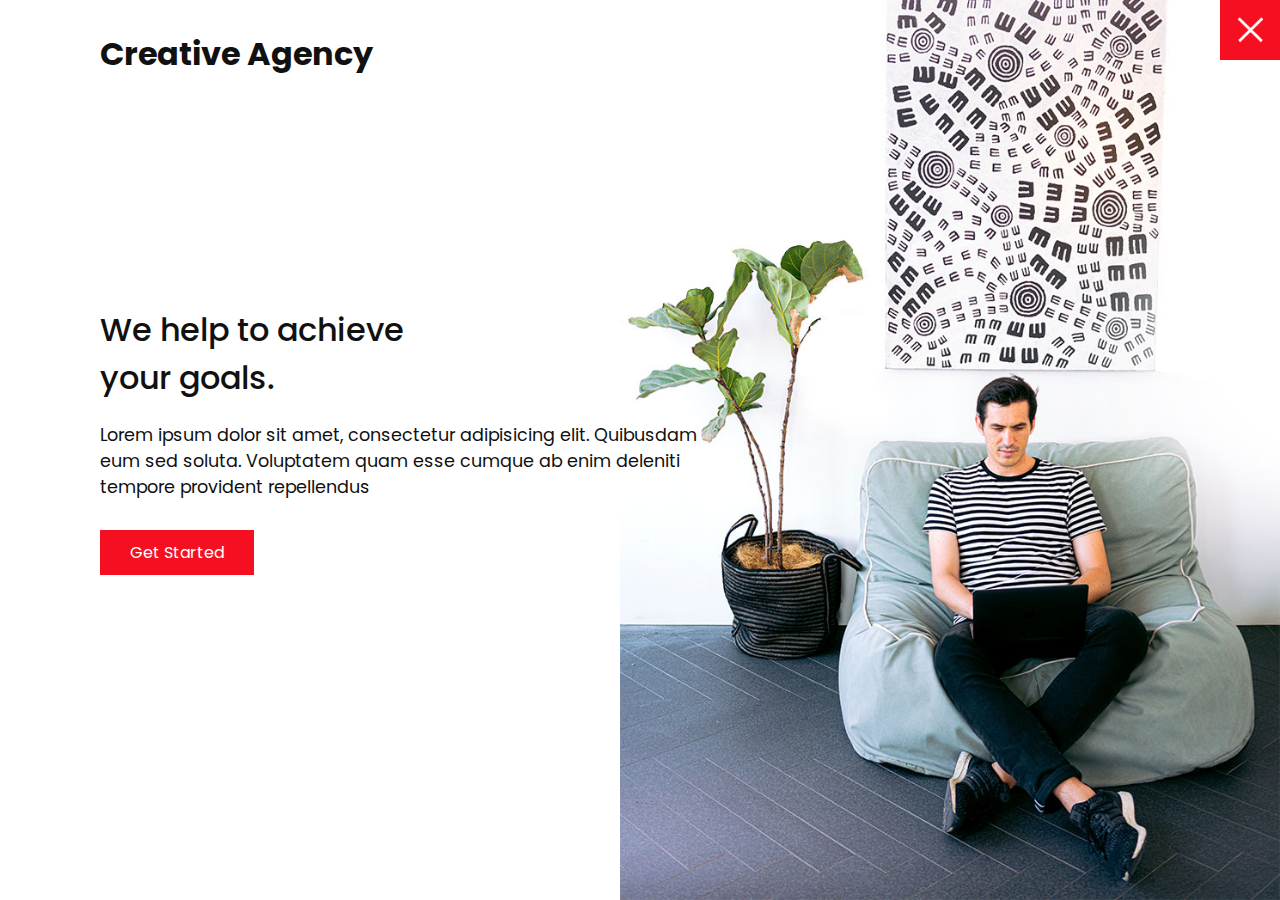
<file: index.html>
<!DOCTYPE html>
<html lang="en">
<head>
  <meta charset="UTF-8">
  <meta http-equiv="X-UA-Compatible" content="IE=edge">
  <meta name="viewport" content="width=device-width, initial-scale=1.0">
  <link rel="stylesheet" href="css/style.css">
  <title>Creative Agency</title>
</head>
<body>
<header>
  <div class="logo">Creative Agency</div>
  <div class="toggle active"></div>
  <div class="navigation">
    <ul>
      <li><a href="index.html">Home</a></li>
      <li><a href="services.html">Services</a></li>
      <li><a href="work.html">Work</a></li>
      <li><a href="contact.html">Contact</a></li>
    </ul>
    <div class="social-bar">
      <ul>
        <li>
          <a href="http://facebook.com">
            <img src="images/facebook.png" target="_blank" alt="">
          </a>
        </li>
        <li>
          <a href="http://twitter.com">
            <img src="images/twitter.png" target="_blank" alt="">
          </a>
        </li>
        <li>
          <a href="http://instagram.com">
            <img src="images/instagram.png" target="_blank" alt="">
          </a>
        </li>
      </ul>
      <a href="mailto:you@mail.com" class="email-icon">
        <img src="images/email.png" alt="">
      </a>
    </div>
  </div>
</header>

<section class="home">
  <img src="images/home-img.jpg"  class="home-img" alt="">
  <div class="home-content">
    <h1>We help to achieve <br> your goals.</h1>
    <p>Lorem ipsum dolor sit amet, consectetur adipisicing elit. Quibusdam eum sed soluta. Voluptatem quam esse cumque ab enim deleniti tempore provident repellendus </p>
    <a href="contact.html" class="btn">Get Started</a>
  </div>
</section>

<script  src="js/script.js"></script>
</body>
</html>
</file>
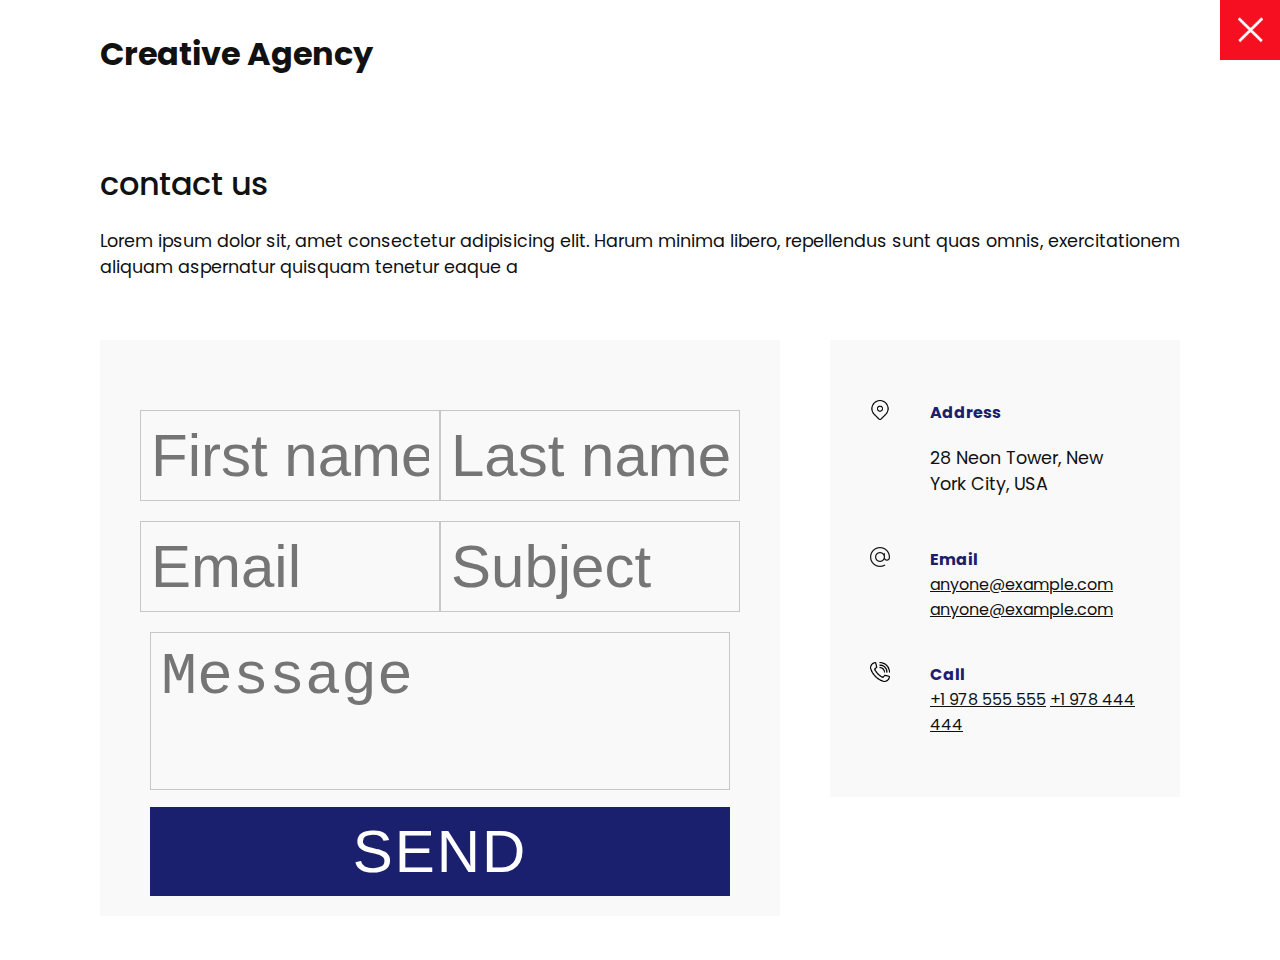
<file: contact.html>
<!DOCTYPE html>
<html lang="en">
<head>
  <meta charset="UTF-8">
  <meta http-equiv="X-UA-Compatible" content="IE=edge">
  <meta name="viewport" content="width=device-width, initial-scale=1.0">
  <link rel="stylesheet" href="css/style.css">
  <title>Creative Agency</title>
</head>
<body>
<header>
  <div class="logo">Creative Agency</div>
  <div class="toggle active"></div>
  <div class="navigation">
    <ul>
      <li><a href="index.html">Home</a></li>
      <li><a href="services.html">Services</a></li>
      <li><a href="work.html">Work</a></li>
      <li><a href="contact.html">Contact</a></li>
    </ul>
    <div class="social-bar">
      <ul>
        <li>
          <a href="http://facebook.com">
            <img src="images/facebook.png" target="_blank" alt="">
          </a>
        </li>
        <li>
          <a href="http://twitter.com">
            <img src="images/twitter.png" target="_blank" alt="">
          </a>
        </li>
        <li>
          <a href="http://instagram.com">
            <img src="images/instagram.png" target="_blank" alt="">
          </a>
        </li>
      </ul>
      <a href="mailto:you@mail.com" class="email-icon">
        <img src="images/email.png" alt="">
      </a>
    </div>
  </div>
</header>

<section>
  <div class="title">
    <h1>contact us</h1>
    <p>Lorem ipsum dolor sit, amet consectetur adipisicing elit. Harum minima libero, repellendus sunt quas omnis, exercitationem aliquam aspernatur quisquam tenetur eaque a </p>
  </div>
  <div class="contact">
    <div class="contact-form">
      <form>
        <div class="row">
          <div class="input-50">
            <input type="text" placeholder="First name" >
          </div>
          <div class="input-50">
            <input type="text" placeholder="Last name" >
          </div>
        </div>
        <div class="row">
          <div class="input-50">
            <input type="text" placeholder="Email" >
          </div>
          <div class="input-50">
            <input type="text" placeholder="Subject" >
          </div>
        </div>
        <div class="row">
          <div class="input100">
            <textarea placeholder="Message"></textarea>
          </div>
        </div>
        <div class="row">
          <div class="input100">
            <input type="submit" value="Send">
          </div>
        </div>
      </form>
    </div>

    <div class="contact-info">
      <div class="info-box">
        <img src="images/address.png" class="contact-icon" alt="">
        <div class="details">
          <h4>Address</h4>
          <p>28 Neon Tower, New York City, USA</p>
        </div>
      </div>
      <div class="info-box">
        <img src="images/email.png" class="contact-icon" alt="">
        <div class="details">
          <h4>Email</h4>
          <a href="mailto:anyone@example.com">anyone@example.com</a>        
          <a href="mailto:anyone@example.com">anyone@example.com</a>    
        </div>    
        </div>
      <div class="info-box">
        <img src="images/call.png" class="contact-icon" alt="">
        <div class="details">
          <h4>Call</h4>
          <a href="telf:+1978555555">+1 978 555 555</a>
          <a href="telf:+1978444444">+1 978 444 444</a>
        </div>
      </div>
    </div>
    </div>

  </div>

  
  
</section>

<script  src="js/script.js"></script>
</body>
</html>
</file>
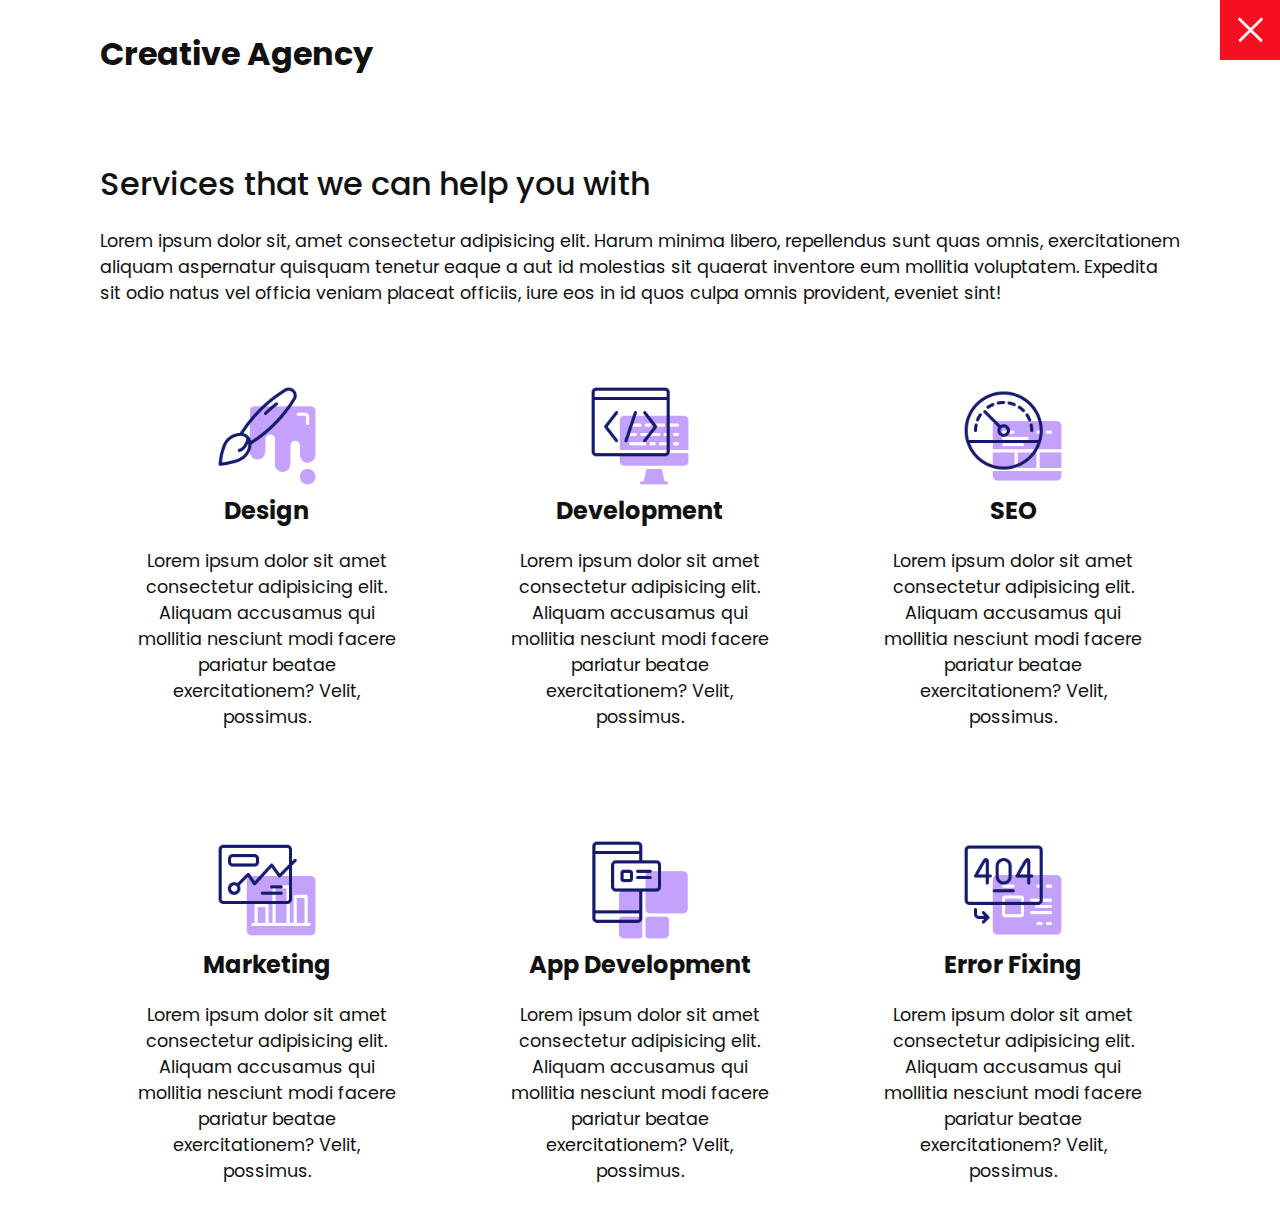
<file: services.html>
<!DOCTYPE html>
<html lang="en">
<head>
  <meta charset="UTF-8">
  <meta http-equiv="X-UA-Compatible" content="IE=edge">
  <meta name="viewport" content="width=device-width, initial-scale=1.0">
  <link rel="stylesheet" href="css/style.css">
  <title>Creative Agency</title>
</head>
<body>
<header>
  <div class="logo">Creative Agency</div>
  <div class="toggle active"></div>
  <div class="navigation">
    <ul>
      <li><a href="index.html">Home</a></li>
      <li><a href="services.html">Services</a></li>
      <li><a href="work.html">Work</a></li>
      <li><a href="contact.html">Contact</a></li>
    </ul>
    <div class="social-bar">
      <ul>
        <li>
          <a href="http://facebook.com">
            <img src="images/facebook.png" target="_blank" alt="">
          </a>
        </li>
        <li>
          <a href="http://twitter.com">
            <img src="images/twitter.png" target="_blank" alt="">
          </a>
        </li>
        <li>
          <a href="http://instagram.com">
            <img src="images/instagram.png" target="_blank" alt="">
          </a>
        </li>
      </ul>
      <a href="mailto:you@mail.com" class="email-icon">
        <img src="images/email.png" alt="">
      </a>
    </div>
  </div>
</header>

<section>
  <div class="title">
    <h1>Services that we can help you with</h1>
    <p>Lorem ipsum dolor sit, amet consectetur adipisicing elit. Harum minima libero, repellendus sunt quas omnis, exercitationem aliquam aspernatur quisquam tenetur eaque a aut id molestias sit quaerat inventore eum mollitia voluptatem. Expedita sit odio natus vel officia veniam placeat officiis, iure eos in id quos culpa omnis provident, eveniet sint!</p>
  </div>
  <div class="services">
    <div class="service">
      <div class="icon">
        <img src="images/001.png" alt="">
      </div>
      <h2>Design</h2>
      <p>Lorem ipsum dolor sit amet consectetur adipisicing elit. Aliquam accusamus qui mollitia nesciunt modi facere pariatur beatae exercitationem? Velit, possimus.</p>
    </div>
    <div class="service">
      <div class="icon">
        <img src="images/002.png" alt="">
      </div>
      <h2>Development</h2>
      <p>Lorem ipsum dolor sit amet consectetur adipisicing elit. Aliquam accusamus qui mollitia nesciunt modi facere pariatur beatae exercitationem? Velit, possimus.</p>
    </div>
    <div class="service">
      <div class="icon">
        <img src="images/003.png" alt="">
      </div>
      <h2>SEO</h2>
      <p>Lorem ipsum dolor sit amet consectetur adipisicing elit. Aliquam accusamus qui mollitia nesciunt modi facere pariatur beatae exercitationem? Velit, possimus.</p>
    </div>
    <div class="service">
      <div class="icon">
        <img src="images/004.png" alt="">
      </div>
      <h2>Marketing</h2>
      <p>Lorem ipsum dolor sit amet consectetur adipisicing elit. Aliquam accusamus qui mollitia nesciunt modi facere pariatur beatae exercitationem? Velit, possimus.</p>
    </div>
    <div class="service">
      <div class="icon">
        <img src="images/005.png" alt="">
      </div>
      <h2>App Development</h2>
      <p>Lorem ipsum dolor sit amet consectetur adipisicing elit. Aliquam accusamus qui mollitia nesciunt modi facere pariatur beatae exercitationem? Velit, possimus.</p>
    </div>
    <div class="service">
      <div class="icon">
        <img src="images/006.png" alt="">
      </div>
      <h2>Error Fixing</h2>
      <p>Lorem ipsum dolor sit amet consectetur adipisicing elit. Aliquam accusamus qui mollitia nesciunt modi facere pariatur beatae exercitationem? Velit, possimus.</p>
    </div>
  </div>
</section>

<script  src="js/script.js"></script>
</body>
</html>
</file>
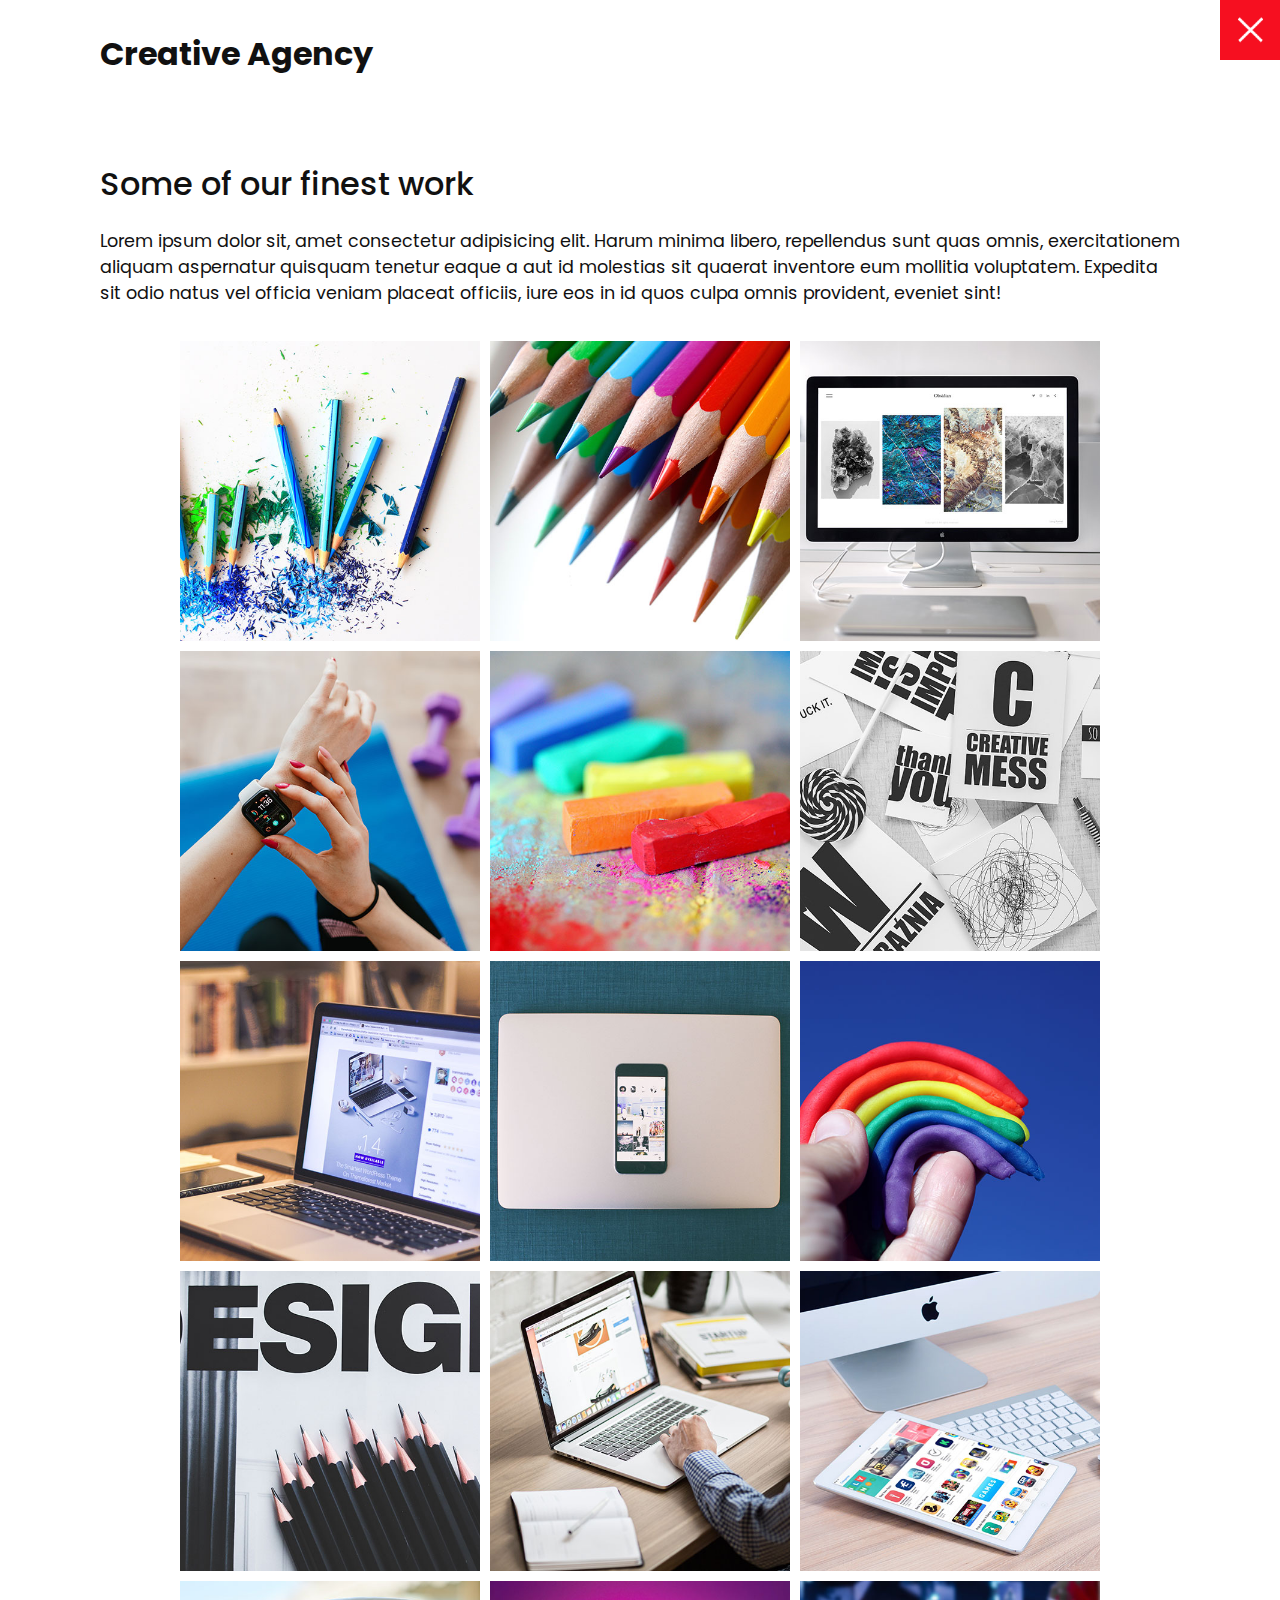
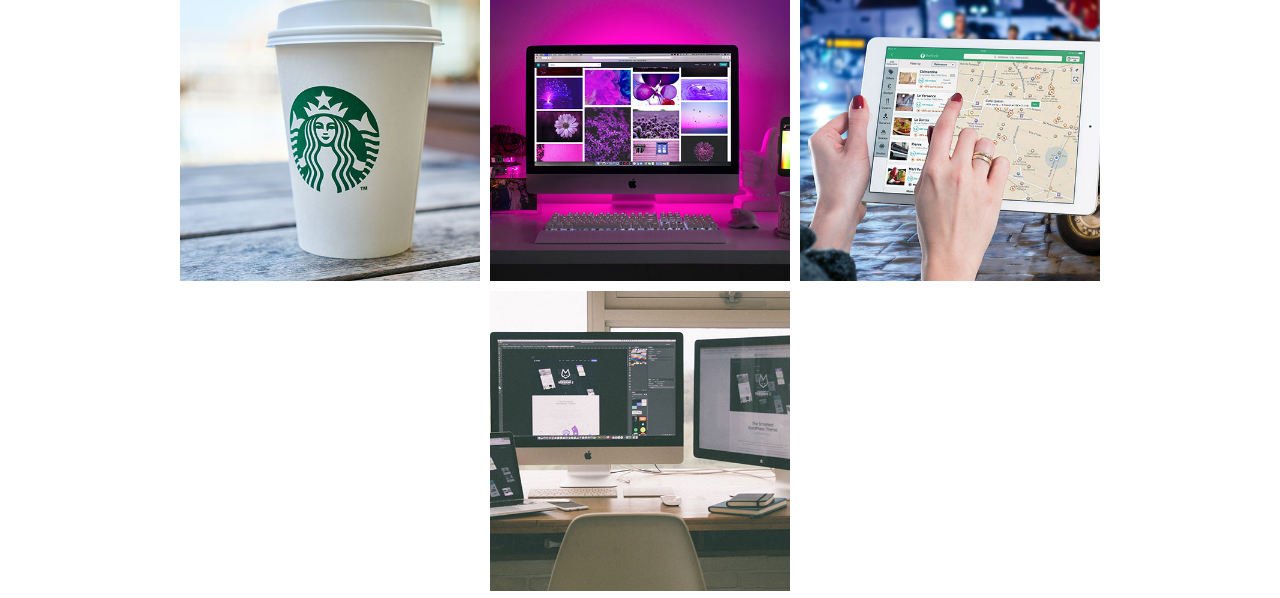
<file: work.html>
<!DOCTYPE html>
<html lang="en">
<head>
  <meta charset="UTF-8">
  <meta http-equiv="X-UA-Compatible" content="IE=edge">
  <meta name="viewport" content="width=device-width, initial-scale=1.0">
  <link rel="stylesheet" href="css/style.css">
  <title>Creative Agency</title>
</head>
<body>
<header>
  <div class="logo">Creative Agency</div>
  <div class="toggle active"></div>
  <div class="navigation">
    <ul>
      <li><a href="index.html">Home</a></li>
      <li><a href="services.html">Services</a></li>
      <li><a href="work.html">Work</a></li>
      <li><a href="contact.html">Contact</a></li>
    </ul>
    <div class="social-bar">
      <ul>
        <li>
          <a href="http://facebook.com">
            <img src="images/facebook.png" target="_blank" alt="">
          </a>
        </li>
        <li>
          <a href="http://twitter.com">
            <img src="images/twitter.png" target="_blank" alt="">
          </a>
        </li>
        <li>
          <a href="http://instagram.com">
            <img src="images/instagram.png" target="_blank" alt="">
          </a>
        </li>
      </ul>
      <a href="mailto:you@mail.com" class="email-icon">
        <img src="images/email.png" alt="">
      </a>
    </div>
  </div>
</header>

<section>
  <div class="title">
    <h1>Some of our finest work</h1>
    <p>Lorem ipsum dolor sit, amet consectetur adipisicing elit. Harum minima libero, repellendus sunt quas omnis, exercitationem aliquam aspernatur quisquam tenetur eaque a aut id molestias sit quaerat inventore eum mollitia voluptatem. Expedita sit odio natus vel officia veniam placeat officiis, iure eos in id quos culpa omnis provident, eveniet sint!</p>
  </div>

  <div class="portfolio">
    <div class="item">
      <img src="images/portfolio-item1.jpg" alt="">
      <div class="action">
        <a href="#">Launch</a>
      </div>
    </div>
    <div class="item">
      <img src="images/portfolio-item2.jpg" alt="">
      <div class="action">
        <a href="#">Launch</a>
      </div>
    </div>
    <div class="item">
      <img src="images/portfolio-item3.jpg" alt="">
      <div class="action">
        <a href="#">Launch</a>
      </div>
    </div>
    <div class="item">
      <img src="images/portfolio-item4.jpg" alt="">
      <div class="action">
        <a href="#">Launch</a>
      </div>
    </div>
    <div class="item">
      <img src="images/portfolio-item5.jpg" alt="">
      <div class="action">
        <a href="#">Launch</a>
      </div>
    </div>
    <div class="item">
      <img src="images/portfolio-item6.jpg" alt="">
      <div class="action">
        <a href="#">Launch</a>
      </div>
    </div>
    <div class="item">
      <img src="images/portfolio-item7.jpg" alt="">
      <div class="action">
        <a href="#">Launch</a>
      </div>
    </div>
    <div class="item">
      <img src="images/portfolio-item8.jpg" alt="">
      <div class="action">
        <a href="#">Launch</a>
      </div>
    </div>
    <div class="item">
      <img src="images/portfolio-item9.jpg" alt="">
      <div class="action">
        <a href="#">Launch</a>
      </div>
    </div>
    <div class="item">
      <img src="images/portfolio-item10.jpg" alt="">
      <div class="action">
        <a href="#">Launch</a>
      </div>
    </div>
    <div class="item">
      <img src="images/portfolio-item11.jpg" alt="">
      <div class="action">
        <a href="#">Launch</a>
      </div>
    </div>
    <div class="item">
      <img src="images/portfolio-item12.jpg" alt="">
      <div class="action">
        <a href="#">Launch</a>
      </div>
    </div>
    <div class="item">
      <img src="images/portfolio-item13.jpg" alt="">
      <div class="action">
        <a href="#">Launch</a>
      </div>
    </div>
    <div class="item">
      <img src="images/portfolio-item14.jpg" alt="">
      <div class="action">
        <a href="#">Launch</a>
      </div>
    </div>
    <div class="item">
      <img src="images/portfolio-item15.jpg" alt="">
      <div class="action">
        <a href="#">Launch</a>
      </div>
    </div>
    <div class="item">
      <img src="images/portfolio-item16.jpg" alt="">
      <div class="action">
        <a href="#">Launch</a>
      </div>
    </div>
  </div>
  
</section>

<script  src="js/script.js"></script>
</body>
</html>
</file>
<file: css/style.css>
@import url('https://fonts.googleapis.com/css2?family=Poppins:ital,wght@0,100;0,200;0,300;0,400;0,500;0,600;0,700;0,800;0,900;1,100;1,200;1,300;1,400;1,500;1,600;1,700;1,800;1,900&display=swap');

:root {
  --primary-color: #f60f20;
  --secondary-color: #1b206e;
}

/* BASE STYLES */
* {
  box-sizing: border-box;
  margin: 0;
  padding: 0;
}

html, body {
  font-family: 'Poppins', sans-serif;
  color: #111;
}

h1 {
  font: size 30px;
  font-weight: 500;
}

p {
  margin: 20px 0 10px;
  font-size: 1.1rem;
}

section {
  display: flex;
  flex-direction: column;
  height: 100vh;
  align-items: center;
  padding: 100px;
  margin-top: 60px;
}

section.home {
  flex-direction: row;
  margin-top: 0;
}

/* BUTTON */
.btn {
  cursor: pointer;
  display: inline-block;
  background: var(--primary-color);
  color: #fff;
  text-decoration: none;
  padding: 10px 30px;
  margin: 20px 0;
  border: 0;
}

.btn:hover {
  transform: scale(0.98);
}

.logo {
  position: absolute;
  top: 30px;
  left: 100px;
  font-size: 2rem;
  font-weight: 700;
  z-index: 20;
}

/* TOGGLE */
.toggle {
  position: fixed;
  top: 0;
  right: 0;
  width: 60px;
  height: 60px;
  background: var(--primary-color) url(../images/menu.png);
  background-size: 30px;
  background-position: center;
  background-repeat: no-repeat;
  z-index: 20;
  cursor: pointer;
}

.toggle.active {
  background: var(--primary-color) url(../images/close.png);
  background-size: 25px;
  background-position: center;
  background-repeat: no-repeat;
}

/* NAVIGATION */
.navigation {
  position: fixed;
  top: 0;
  left: 100%;
  width: 100%;
  height: 100%;
  background-color: #fff;
  z-index: 15;
  display: flex;
  justify-content: center;
  align-items:center;
 }

 .navigation.active {
   left: 0;
 }

 .navigation ul {
   position: relative;
 }

 .navigation ul li {
   position: relative;
   list-style: none;
   text-align: center;
 }
 
 .navigation ul li a {
   font-size: 2.2rem;
   color: #111;
   text-decoration: none;
   font-weight: 300;
 }
 
 .navigation ul li a:hover {
   color: var(--primary-color)
 }

.navigation .social-bar {
  position: absolute;
  top: 0;
  left: 0;
  width: 60px;
  height: 100%;
  display: flex;
  justify-content: center;
  align-items: center;
}

.navigation .email-icon a {
  display: inline-block;
  transform: scale(0.5);
}

.navigation .email-icon {
  position: absolute;
  bottom: 20px;
  transform: scale(0.5);
}


/* HOME PAGE */
.home-content {
  position: relative;
  z-index: 10;
  max-width: 600px;
}

.home-img {
  position: absolute;
  bottom: 0;
  right: 0;
  height: 110%;
}

/* SERVICES PAGE */
.services {
  margin-top: 40px;
  display: grid;
  grid-template-columns: repeat(3, 1fr);
  gap: 40px;
  text-align: center;
}

.services .service {
  padding: 30px;
}

.services .service:hover {
  box-shadow: 0 10px 30px rgba(0,0,0, 0.1);
}

.services service h2 {
  font-size: 24px;
  font-weight: 500;
  margin-top: 20px;
  color: var(--secondary-color);
}

.services .service .icon img {
  max-width: 100px;
}

/* WORK PAGE */
.portfolio {
  display: flex;
  flex-wrap: wrap;
  justify-content: center;
  margin-top: 20px;
}

.portfolio .item {
  position: relative;
  width: 300px;
  height: 300px;
  margin: 5px;
}

.portfolio .item img {
  width: 100%;
  height: 100%;
}

.portfolio .item .action {
  position: absolute;
  top: 0;
  left: 0;
  width: 100%;
  height: 100%;
  background: rgba(0,0,0,0.8);
  display: flex;
  justify-content: center;
  align-items: center;
  opacity: 0;
  transition: 0.5s;
}

.portfolio .item:hover .action {
  opacity: 1;
}

.portfolio .item .action a {
  display: inline-block;
  color: #fff;
  text-decoration: none;
  border: 1px solid #fff;
  padding: 5px 15px;
}

/* CONTACT */
.contact {
  position: relative;
  width: 100%;
  margin-top: 50px;
  display: flex;
  justify-content: space-between;
  align-items: flex-start;
}

.contact-form {
  position: relative;
  background: #f9f9f9;
  width: calc(100% - 400px);
  padding: 60px 40px 20px;
}

.contact-form form {
  width: 100%;
}

.contact-form .row {
  width: 100%;
  display: flex;
}

.contact-form .input50 {
  width: 50%;
  margin:  0 10px;
}

.contact-form .input100 {
  width: 100%;
  margin:  0 10px;
}

.contact-form .row input,
.contact-form .row textarea {
  position: relative;
  border: 1px solid rgba(0,0,0,0.2);
  color: #111;
  background: transparent;
  width: 100%;
  padding: 10px;
  outline: none;
  font-size: 60px;
  font-weight: 300;
  margin: 10px 0;
  resize: none;
}

.contact-form .row .textarea {
  height: 150px;
}

.contact-form .row input[type='submit'] {
background-color: var(--secondary-color);
color: #fff;
margin: 0;
text-transform: uppercase;
letter-spacing:2px;
font-weight: 300;
border: 0;
cursor: pointer;
}

.contact-info {
  width: 350px;
  background: #f9f9f9;
  padding: 60px 40px 20px;
}

.contact-info .info-box {
  display: flex;
  align-items: flex-start;
  margin-bottom: 40px;
}

.contact-info .info-box .contact-icon {
  width: 20px;
  margin-right: 40px;
}

.contact-info .info-box .details h4 {
  color: var(--secondary-color);
}

.contact-info .info-box .details p,
.contact-info .info-box .details a {
  color: #111;
}

/* MEDIA QUERIES */
@media(max-width: 1068px) {
  .home-img {
    display: none;
  }

  .logo {
    top: 10px;
    left: 40px;
    font-size:1.5rem;
  }

  section {
    padding:100px 40px;
  }

  .navigation ul li a {
    font-size: 2rem;
  }

  .services {
    grid-template-columns: repeat(2, 1fr);
  }

  .contact {
    flex-direction: column;
  }

  .contact-form {
    width: 100%;
    padding: 30px 30px 20px;
  }

  .contact-form .row {
    flex-direction: column;
  }

  .contact-form .input50,
  .contact-form .input100 {
    width: 100%;
    margin: 0;
  }

  .contact-info {
    width: 100%;
    margin-top: 20px;
    padding: 30px 30px 20px;
  }

}

@media(max-width: 768px) {
  .services {
    grid-template-columns: 1fr;
  }

  .services .service {
    box-shadow: 0 10px 30px rgba(0,0,0, 0.1);
  }
}
</file>
